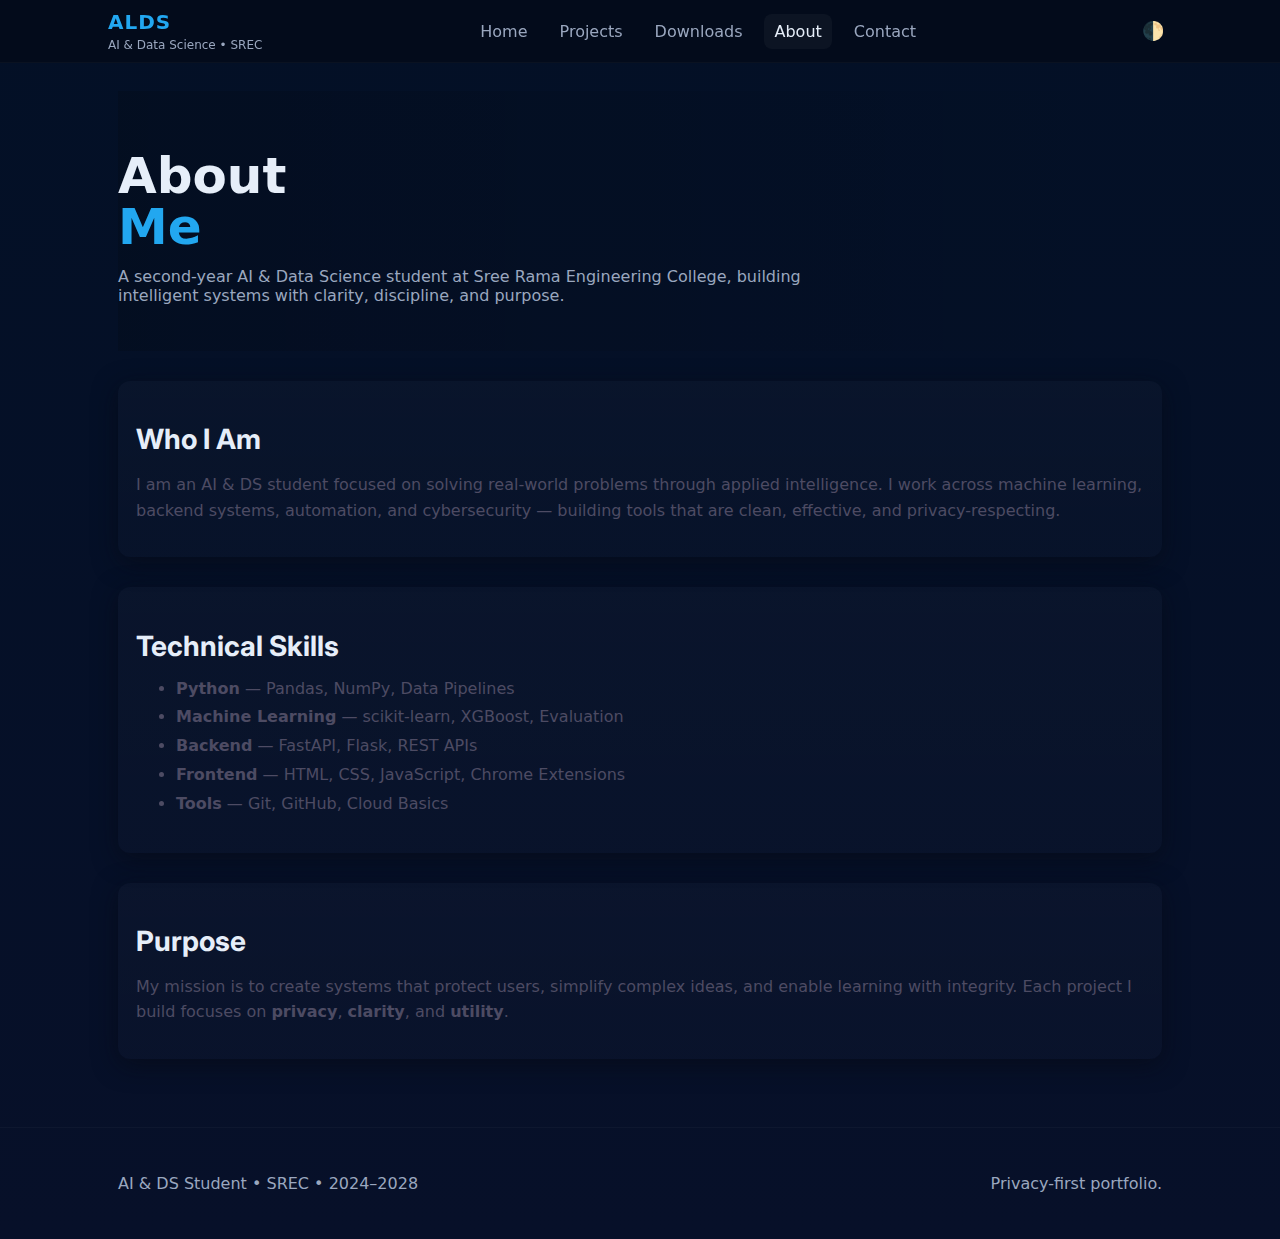
<file: about.html>
<!doctype html>
<html lang="en">
<head>
  <meta charset="utf-8" />
  <meta name="viewport" content="width=device-width,initial-scale=1" />
  <title>About — ALDS Portfolio</title>
  <link rel="stylesheet" href="assets/css/style.css">
  <link href="https://fonts.googleapis.com/css2?family=Inter:wght@400;600;700&family=Playfair+Display:wght@600;700&display=swap" rel="stylesheet">
</head>

<body>

  <!-- NAVBAR -->
  <header class="site-header">
    <div class="container header-inner">
      <div class="brand">
        <div class="logo">ALDS</div>
        <div class="tag">AI & Data Science • SREC</div>
      </div>

      <nav class="nav">
        <a href="index.html" class="nav-link">Home</a>
        <a href="projects.html" class="nav-link">Projects</a>
        <a href="downloads.html" class="nav-link">Downloads</a>
        <a href="about.html" class="nav-link active">About</a>
        <a href="contact.html" class="nav-link">Contact</a>
      </nav>

      <button class="theme-toggle" id="themeToggle2" aria-label="Toggle theme">🌓</button>
    </div>
  </header>

  <!-- HERO-LIKE INTRO -->
  <main class="container">
    <section class="hero" style="padding: 60px 0 30px;">
      <h1 style="font-size:50px;">
        About <span class="highlight">Me</span>
      </h1>
      <p class="lead">
        A second-year AI & Data Science student at Sree Rama Engineering College,  
        building intelligent systems with clarity, discipline, and purpose.
      </p>
    </section>

    <!-- ABOUT CONTENT -->
    <section class="card" style="margin-top: 30px;">
      <h2 style="font-family:'Inter',sans-serif; font-size:28px; margin-bottom:12px;">
        Who I Am
      </h2>
      <p style="color:#4d4b63; line-height:1.6;">
        I am an AI & DS student focused on solving real-world problems through applied intelligence.
        I work across machine learning, backend systems, automation, and cybersecurity —
        building tools that are clean, effective, and privacy-respecting.
      </p>
    </section>

    <!-- SKILLS SECTION -->
    <section class="card" style="margin-top: 30px;">
      <h2 style="font-family:'Inter',sans-serif; font-size:28px; margin-bottom:12px;">
        Technical Skills
      </h2>

      <ul style="margin-top:10px; line-height:1.8; color:#4d4b63;">
        <li><strong>Python</strong> — Pandas, NumPy, Data Pipelines</li>
        <li><strong>Machine Learning</strong> — scikit-learn, XGBoost, Evaluation</li>
        <li><strong>Backend</strong> — FastAPI, Flask, REST APIs</li>
        <li><strong>Frontend</strong> — HTML, CSS, JavaScript, Chrome Extensions</li>
        <li><strong>Tools</strong> — Git, GitHub, Cloud Basics</li>
      </ul>
    </section>

    <!-- PURPOSE SECTION -->
    <section class="card" style="margin-top: 30px;">
      <h2 style="font-family:'Inter',sans-serif; font-size:28px; margin-bottom:12px;">
        Purpose
      </h2>
      <p style="color:#4d4b63; line-height:1.6;">
        My mission is to create systems that protect users, simplify complex ideas,
        and enable learning with integrity.  
        Each project I build focuses on <strong>privacy</strong>, <strong>clarity</strong>, and <strong>utility</strong>.
      </p>
    </section>

  </main>

  <!-- FOOTER -->
  <footer class="site-footer">
    <div class="container footer-inner">
      <div>AI & DS Student • SREC • 2024–2028</div>
      <div>Privacy-first portfolio.</div>
    </div>
  </footer>

  <script src="assets/js/script.js"></script>

</body>
</html>
</file>
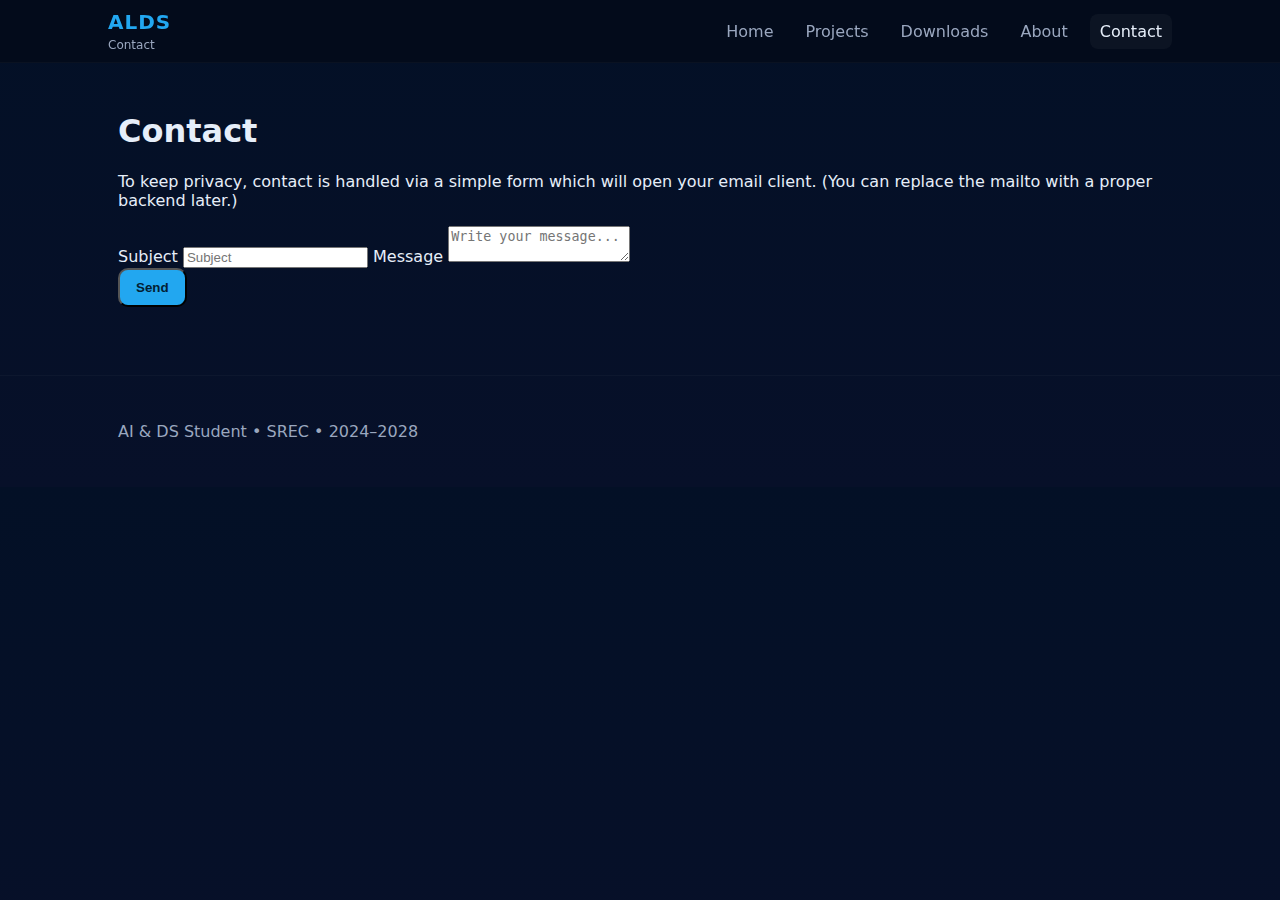
<file: contact.html>
<!doctype html>
<html lang="en">
<head>
  <meta charset="utf-8" />
  <meta name="viewport" content="width=device-width,initial-scale=1" />
  <title>Contact — AI & DS Student</title>
  <link rel="stylesheet" href="assets/css/style.css">
</head>
<body>
  <header class="site-header">
    <div class="container header-inner">
      <div class="brand">
        <div class="logo">ALDS</div>
        <div class="tag">Contact</div>
      </div>
      <nav class="nav">
        <a href="index.html" class="nav-link">Home</a>
        <a href="projects.html" class="nav-link">Projects</a>
        <a href="downloads.html" class="nav-link">Downloads</a>
        <a href="about.html" class="nav-link">About</a>
        <a href="contact.html" class="nav-link active">Contact</a>
      </nav>
    </div>
  </header>

  <main class="container contact">
    <h1>Contact</h1>
    <p>To keep privacy, contact is handled via a simple form which will open your email client. (You can replace the mailto with a proper backend later.)</p>

    <form class="contact-form" action="mailto:your-test-email@example.com" method="GET" enctype="text/plain">
      <label>
        Subject
        <input name="subject" placeholder="Subject">
      </label>
      <label>
        Message
        <textarea name="body" placeholder="Write your message..."></textarea>
      </label>
      <div><button class="btn" type="submit">Send</button></div>
    </form>
  </main>

  <footer class="site-footer">
    <div class="container footer-inner">
      <div>AI & DS Student • SREC • 2024–2028</div>
    </div>
  </footer>

  <script src="assets/js/script.js"></script>
</body>
</html>
</file>
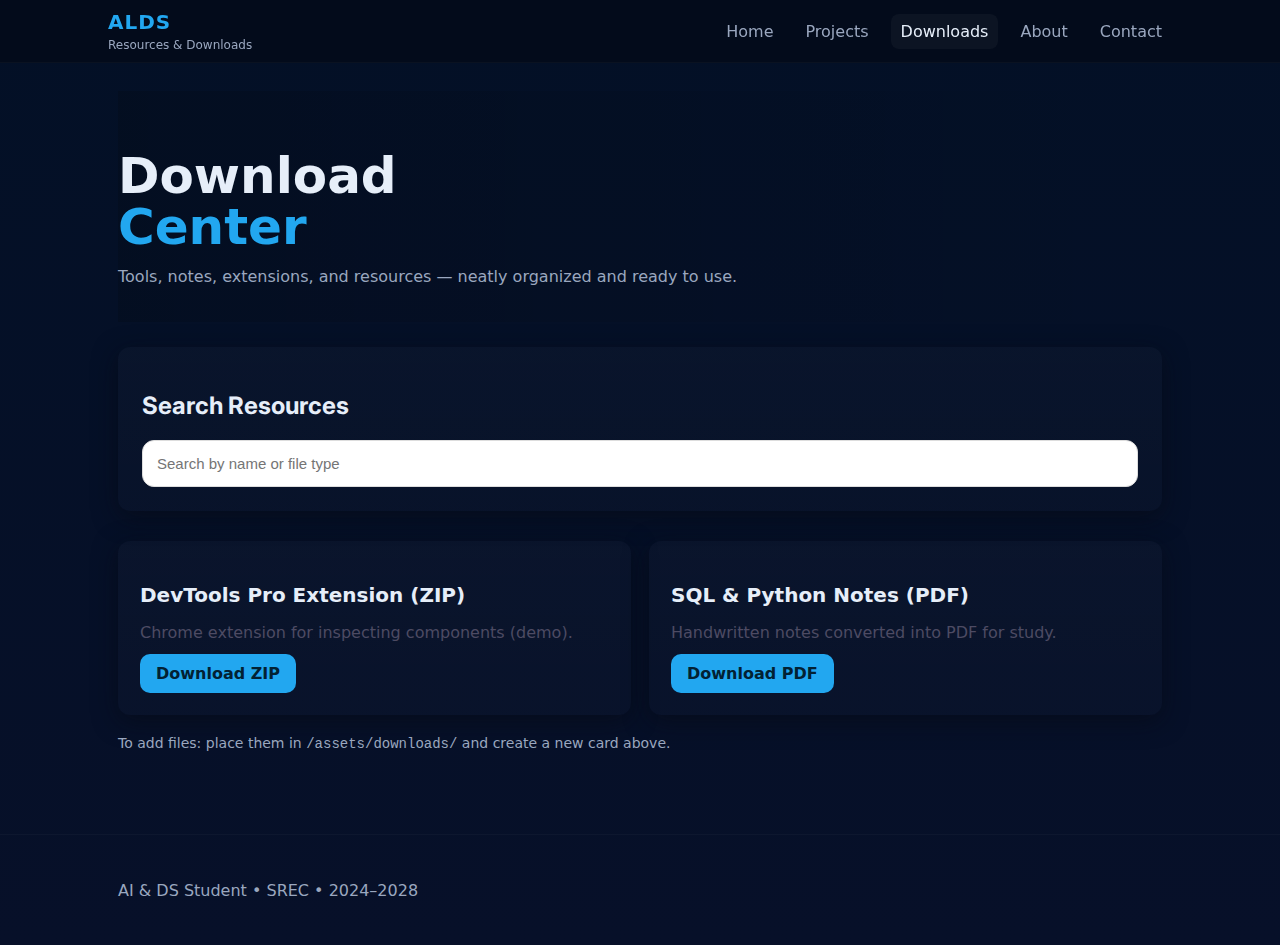
<file: downloads.html>
<!doctype html>
<html lang="en">
<head>
  <meta charset="utf-8" />
  <meta name="viewport" content="width=device-width,initial-scale=1" />
  <title>Downloads — ALDS Portfolio</title>

  <link rel="stylesheet" href="assets/css/style.css">
  <link href="https://fonts.googleapis.com/css2?family=Inter:wght@400;600;700&family=Playfair+Display:wght@600;700&display=swap" rel="stylesheet">
</head>

<body>

  <!-- NAVBAR -->
  <header class="site-header">
    <div class="container header-inner">
      <div class="brand">
        <div class="logo">ALDS</div>
        <div class="tag">Resources & Downloads</div>
      </div>

      <nav class="nav">
        <a href="index.html" class="nav-link">Home</a>
        <a href="projects.html" class="nav-link">Projects</a>
        <a href="downloads.html" class="nav-link active">Downloads</a>
        <a href="about.html" class="nav-link">About</a>
        <a href="contact.html" class="nav-link">Contact</a>
      </nav>
    </div>
  </header>

  <!-- HERO TITLE -->
  <main class="container">

    <section class="hero" style="padding: 60px 0 20px;">
      <h1 style="font-size:50px;">
        Download <span class="highlight">Center</span>
      </h1>
      <p class="lead">
        Tools, notes, extensions, and resources — neatly organized and ready to use.
      </p>
    </section>

    <!-- SEARCH BAR -->
    <section class="card" style="padding: 24px; margin-top: 25px;">
      <h2 style="font-size: 24px; margin-bottom: 12px; font-family:'Inter',sans-serif;">
        Search Resources
      </h2>

      <input 
        id="searchInput"
        placeholder="Search by name or file type"
        style="
          width:100%; padding:14px; 
          background:white; 
          border-radius:12px; border:1px solid #ddd; 
          font-size:15px;
          margin-top:8px;
        "
      />
    </section>

    <!-- DOWNLOAD GRID -->
    <div class="grid" id="downloadGrid" style="margin-top: 30px;">

      <!-- Download Card 1 -->
      <div class="card" style="padding: 22px;">
        <h3 style="font-size:20px; margin-bottom:6px;">DevTools Pro Extension (ZIP)</h3>
        <p style="color:#4d4b63; margin-bottom:12px;">
          Chrome extension for inspecting components (demo).
        </p>
        <a class="btn" href="assets/downloads/devtools-pro.zip" download>Download ZIP</a>
      </div>

      <!-- Download Card 2 -->
      <div class="card" style="padding: 22px;">
        <h3 style="font-size:20px; margin-bottom:6px;">SQL & Python Notes (PDF)</h3>
        <p style="color:#4d4b63; margin-bottom:12px;">
          Handwritten notes converted into PDF for study.
        </p>
        <a class="btn" href="assets/downloads/notes-sql-python.pdf" download>Download PDF</a>
      </div>

    </div>

    <p class="note" style="margin-top: 20px;">
      To add files: place them in <code>/assets/downloads/</code> and create a new card above.
    </p>

  </main>

  <!-- FOOTER -->
  <footer class="site-footer">
    <div class="container footer-inner">
      <div>AI & DS Student • SREC • 2024–2028</div>
    </div>
  </footer>

  <script src="assets/js/script.js"></script>

</body>
</html>
</file>
<file: assets/css/style.css>
:root{
  --bg:#071029; --card:#0f1724; --muted:#9aa7bf; --accent:#22a7f0; --glass: rgba(255,255,255,0.04);
  --light:#e6eef9; --radius:12px; --container:1100px;
}
*{box-sizing:border-box}
body{margin:0;font-family:system-ui,-apple-system,Segoe UI,Roboto,"Helvetica Neue",Arial;color:var(--light);background:linear-gradient(180deg,#031026 0%, #071029 100%);-webkit-font-smoothing:antialiased}
.container{max-width:var(--container);margin:0 auto;padding:28px}
.site-header{position:sticky;top:0;background:rgba(3,8,20,0.6);backdrop-filter:blur(6px);border-bottom:1px solid rgba(255,255,255,0.03)}
.header-inner{display:flex;align-items:center;justify-content:space-between;padding:10px 18px}
.brand .logo{font-weight:800;letter-spacing:1px;font-size:20px;color:var(--accent)}
.brand .tag{font-size:12px;color:var(--muted);margin-top:4px}
.nav{display:flex;gap:12px;align-items:center}
.nav-link{color:var(--muted);text-decoration:none;padding:8px 10px;border-radius:8px}
.nav-link.active, .nav-link:hover{background:var(--glass);color:var(--light)}
.theme-toggle{background:transparent;border:0;color:var(--muted);cursor:pointer;font-size:18px;padding:8px;border-radius:8px}

.hero{padding:60px 0;background:linear-gradient(90deg, rgba(0,0,0,0.15), transparent)}
.hero-inner{text-align:left}
.hero h1{font-size:44px;margin:0;line-height:1.02}
.hero h1 span{color:var(--accent);display:block}
.lead{color:var(--muted);margin-top:14px;max-width:760px}

.btn{display:inline-block;background:var(--accent);color:#022133;padding:10px 16px;border-radius:10px;text-decoration:none;font-weight:700;margin-right:10px}
.btn-outline{background:transparent;border:1px solid rgba(255,255,255,0.05);color:var(--light)}
.hero-actions{margin-top:20px}

.features{display:flex;gap:18px;margin-top:36px}
.card{flex:1;background:linear-gradient(180deg, rgba(255,255,255,0.02), rgba(255,255,255,0.01));padding:18px;border-radius:12px;box-shadow:0 6px 24px rgba(6,10,20,0.6)}

.projects-preview{margin-top:36px}
.grid{display:grid;grid-template-columns:repeat(auto-fit,minmax(240px,1fr));gap:18px;margin-top:18px}
.project-card, .download-card{background:var(--card);padding:14px;border-radius:12px}
.project-card img{width:100%;height:140px;object-fit:cover;border-radius:8px}
.project-card h4{margin:10px 0 6px}
.project-card p{color:var(--muted);margin:0}
.meta{font-size:13px;color:var(--muted);margin-top:8px}
.link{display:inline-block;margin-top:10px;color:var(--accent);text-decoration:none}

.site-footer{border-top:1px solid rgba(255,255,255,0.03);padding:18px 0;margin-top:40px;color:var(--muted)}
.footer-inner{display:flex;justify-content:space-between;align-items:center}

.download-controls{margin:18px 0}
#searchInput{width:100%;padding:10px;border-radius:8px;border:0;background:rgba(255,255,255,0.03);color:var(--light)}

.note{color:var(--muted);margin-top:14px;font-size:14px}

/* Responsive */
@media (max-width:800px){
  .header-inner{flex-direction:column;gap:10px}
  .nav{flex-wrap:wrap}
  .hero h1{font-size:28px}
  .features{flex-direction:column}
}
</file>
